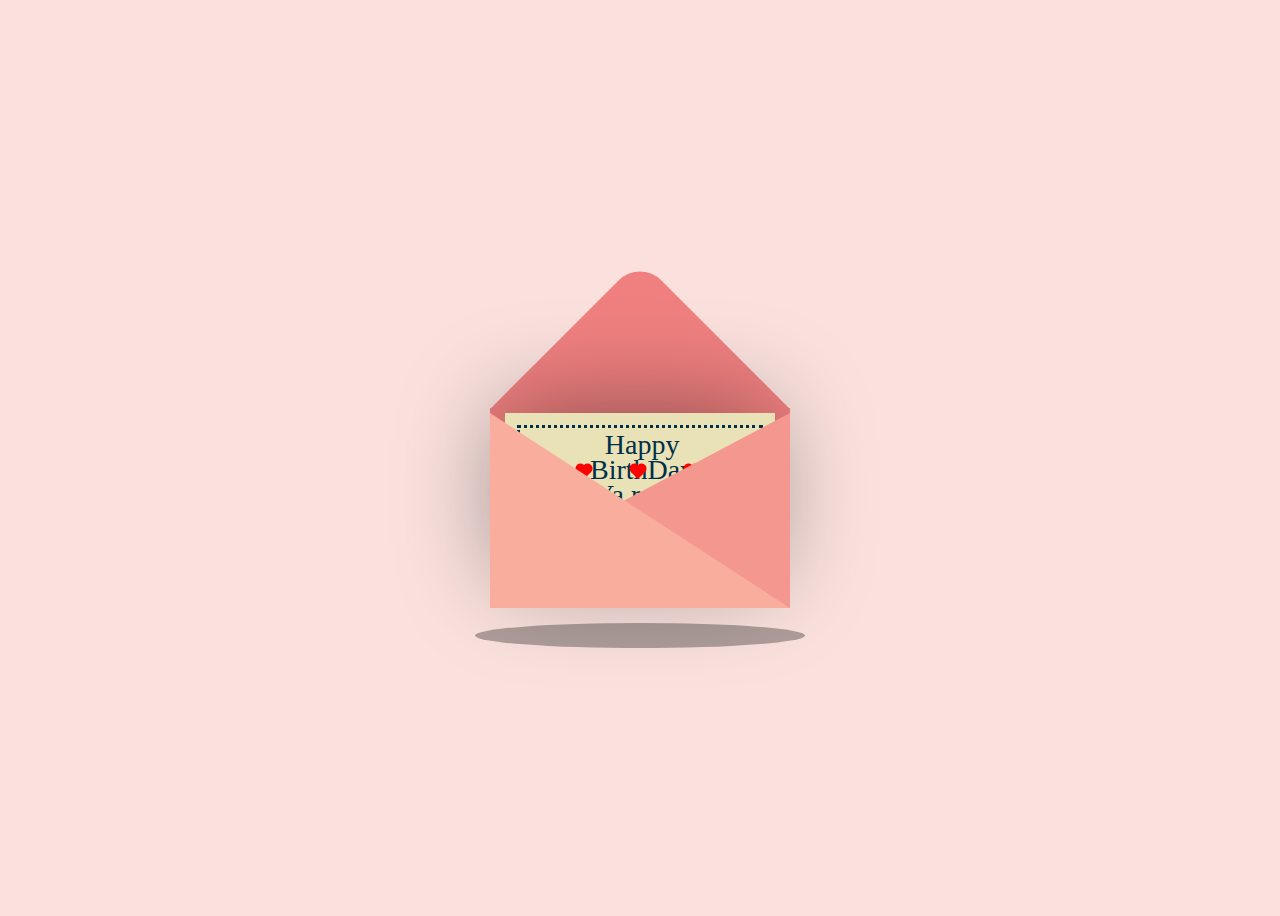
<file: index.html>
<!DOCTYPE html>
<html lang="en">
<head>
    <meta charset="UTF-8">
    <meta name="viewport" content="width=device-width, initial-scale=1.0">
    <link rel="stylesheet" href="style.css">
    <title>Balsem card❤️</title>
    <script src="https://ajax.googleapis.com/ajax/libs/jquery/3.5.1/jquery.min.js"></script>
    <script src="script.js"></script>
</head>
<body>
    <div class="container">  
        <div class="valentines">
          <div class="envelope"></div>
          <div class="front"></div>
          <div class="card">
          <div class="text">Happy</br> BirthDay</br> Ya rouhi</br> ❤️</div>
          <div class="heart"</div>
          </div>
          <div class="hearts">
            <div class="one"></div>
            <div class="two"></div>
            <div class="three"></div>
            <div class="four"></div>
            <div class="five"></div>
          </div>
        </div>
        </div>
        <div class="shadow"></div>
        </div>

</body>
</html>
</file>
<file: style.css>
body {
    display: flex;
    justify-content: center;
    align-items: center;
    height: 100vh;
    background-color: #fae1dd;
  }
  
  .container {
    position: relative;
  }
  
  .valentines {
    position: relative;
    top:50px;
    cursor: pointer;
    animation: up 3s linear infinite;
  }
  
  @keyframes up {
    0%, 100% {
      transform: translateY(0);
    }
    50% {
      transform: translateY(-30px);
    }
  }
  
  
  .envelope {
    position: relative;
    width: 300px;
    height:200px;
    background-color: #f08080; 
  }
  
  .envelope:before {
    background-color: #f08080; 
    content:"";
    position: absolute;
    width: 212px;
    height: 212px;
    transform: rotate(45deg);
    top:-105px;
    left:44px;
    border-radius:30px 0 0 0;
  }
  
  .card {
    position: absolute;
    background-color: #eae2b7;
    width: 270px;
    height: 170px;
    top:5px;
    left:15px;
    box-shadow: -5px -5px 100px rgba(0,0,0,0.4); 
  }
  
  .card:before {
    content:"";
    position: absolute;
    border:3px solid #003049;
    border-style: dotted;
    width: 240px;
    heighT: 140px;
    left:12px;
    top:12px;
  }
  
  .text {
    position: absolute;
    font-family: 'Brush Script MT', cursive;
    font-size: 28px;
    text-align: center;
    line-height:25px;
    top:19px;
    left:85px;
    color: #003049;
  }
  
  
  
  .one, .two, .three, .four, .five {
    background-color: red;
    display: inline-block;
    height: 10px;
    margin: 0 10px;
    position: relative;
    transform: rotate(-45deg);
    width: 10px;
    top:50px;
  }
  
  .one:before,
  .one:after, .two:before, .two:after, .three:before, .three:after, .four:before, .four:after, .five:before, .five:after {
    content: "";
    background-color: red;
    border-radius: 50%;
    height: 10px;
    position: absolute;
    width: 10px;
  }
  
  .one:before, .two:before, .three:before, .four:before, .five:before {
    top: -5px;
    left: 0;
  }
  
  .one:after, .two:after, .three:after, .four:after, .five:after {
    left: 5px;
    top: 0;
  }
    
  .one {
    left:10px;
    animation: heart 1s ease-out infinite; 
  }
  
  .two {
    left:30px;
    animation: heart 2s ease-out infinite; 
  }
  
  .three {
    left:50px;
    animation: heart 1.5s ease-out infinite;
  }
  
  .four {
    left:70px;
    animation: heart 2.3s ease-out infinite;
  }
  
  .five {
    left:90px;
    animation: heart 1.7s ease-out infinite;
  }
  
  @keyframes heart {
    0%{
      transform: translateY(0) rotate(-45deg) scale(0.3);
      opacity: 1;
    }
    100%{
      transform: translateY(-150px) rotate(-45deg) scale(1.3);
      opacity: 0.5;
    }
  }
  
  .front {
    position: absolute;
    border-right: 180px solid #f4978e;
    border-top: 95px solid transparent;
    border-bottom: 100px solid transparent;
    left:120px;
    top:5px;
    width:0;
    height:0;
    z-index:10;
  }
  
  .front:before {
    position: absolute;
    content:"";
    border-left: 300px solid #f8ad9d;
    border-top: 195px solid transparent;
    left:-120px;
    top:-95px;
    width:0;
    height:0;
  }
  
  .shadow {
    position: absolute;
    width: 330px;
    height: 25px;
    border-radius:50%;
    background-color: rgba(0,0,0,0.3);
    top:265px;
    left:-15px;
    animation: scale 3s linear infinite;
    z-index:-1;
  }
  
  @keyframes scale {
    0%, 100% {
      transform: scaleX(1);
    }
    50% {
      transform: scaleX(0.85);
    }
  }
</file>
